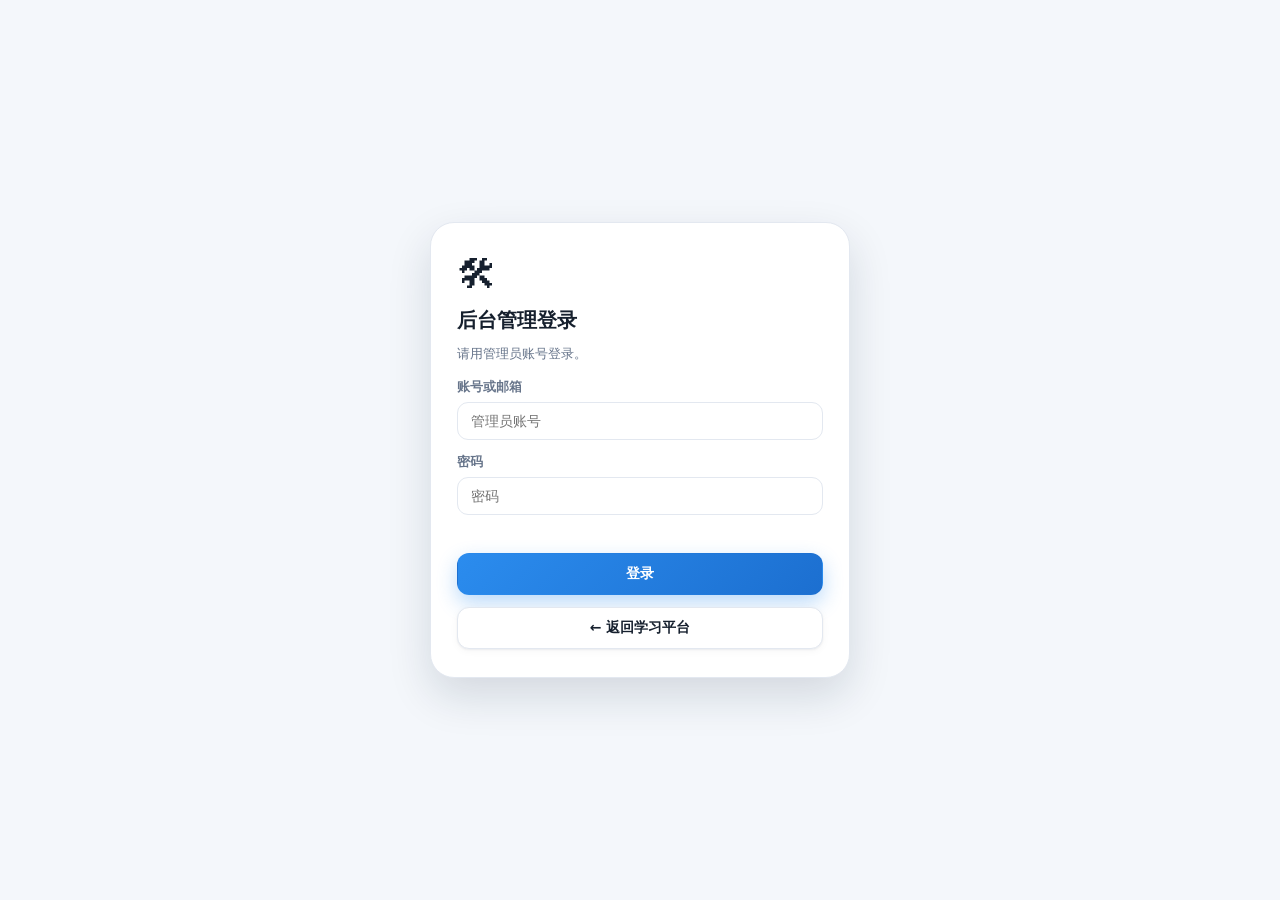
<file: admin.html>
<!DOCTYPE html>
<html lang="zh-CN">
<head>
  <meta charset="UTF-8">
  <meta name="viewport" content="width=device-width, initial-scale=1">
  <title>后台管理 · 汤姆猫跑酷学堂</title>
  <meta name="robots" content="noindex, nofollow">
  <link rel="icon" href="data:image/svg+xml,<svg xmlns='http://www.w3.org/2000/svg' viewBox='0 0 100 100'><text y='.9em' font-size='90'>🛠</text></svg>">
  <link rel="stylesheet" href="styles.css?v=10">
  <link rel="stylesheet" href="admin.css?v=10">
</head>
<body class="admin-body">
  <div id="adminRoot">
    <div class="admin-loading">
      <div class="spinner"></div>
      <p class="muted">正在检查登录状态…</p>
    </div>
  </div>

  <!-- 后端 SDK 与数据层（与主站共用） -->
  <script src="vendor/supabase.js?v=10"></script>
  <script src="config.js?v=10"></script>
  <script src="backend.js?v=10"></script>
  <script src="admin.js?v=10"></script>
</body>
</html>
</file>
<file: styles.css>
/* ============================================================
   汤姆猫跑酷学堂 · 精美版样式系统
   ============================================================ */

:root {
  --primary: #2b8cee;
  --primary-dark: #1c6fd0;
  --primary-soft: rgba(43, 140, 238, 0.12);
  --secondary: #f49d25;
  --secondary-soft: rgba(244, 157, 37, 0.14);
  --accent: #28bd66;
  --accent-soft: rgba(40, 189, 102, 0.14);
  --teacher: #713cdd;
  --teacher-soft: rgba(113, 60, 221, 0.12);
  --danger: #ef524d;
  --danger-soft: rgba(239, 82, 77, 0.12);
  --gold: #f5a524;

  --bg: #f4f7fb;
  --card: #ffffff;
  --fg: #16202e;
  --muted: #66748a;
  --line: #e3e8f0;
  --line-strong: #d3dae6;

  --shadow-sm: 0 1px 2px rgba(16, 32, 56, 0.06), 0 2px 8px rgba(16, 32, 56, 0.04);
  --shadow-md: 0 6px 20px rgba(16, 32, 56, 0.08), 0 1px 3px rgba(16, 32, 56, 0.05);
  --shadow-lg: 0 18px 44px rgba(16, 32, 56, 0.14);
  --radius-sm: 10px;
  --radius: 16px;
  --radius-lg: 24px;
  --radius-xl: 32px;

  --font: "PingFang SC", "Hiragino Sans GB", "Microsoft YaHei", -apple-system, BlinkMacSystemFont, "Segoe UI", system-ui, sans-serif;
  --mono: "SF Mono", "JetBrains Mono", ui-monospace, Menlo, monospace;
}

* { box-sizing: border-box; }

html, body {
  margin: 0;
  padding: 0;
  background: var(--bg);
  color: var(--fg);
  font-family: var(--font);
  -webkit-font-smoothing: antialiased;
  text-rendering: optimizeLegibility;
  overflow-x: hidden;          /* 防止窄屏被长内容顶出横向滚动 */
}

body { min-height: 100vh; min-height: 100dvh; }

img, canvas, svg { max-width: 100%; }
button, a, .opt, .pick-item { -webkit-tap-highlight-color: transparent; }

a { color: inherit; text-decoration: none; }
button { font-family: inherit; cursor: pointer; border: none; background: none; color: inherit; }
h1, h2, h3, h4, p { margin: 0; }

::selection { background: rgba(43, 140, 238, 0.22); }

/* 背景装饰 */
.aurora {
  position: fixed;
  inset: 0;
  overflow: hidden;
  pointer-events: none;
  z-index: 0;
}
.aurora span {
  position: absolute;
  border-radius: 50%;
  filter: blur(70px);
  opacity: 0.5;
  animation: drift 22s ease-in-out infinite;
}
.aurora span:nth-child(1) { width: 460px; height: 460px; background: #bcd8ff; top: -140px; left: -80px; }
.aurora span:nth-child(2) { width: 380px; height: 380px; background: #ffe0b8; top: 40%; right: -120px; animation-delay: -6s; }
.aurora span:nth-child(3) { width: 420px; height: 420px; background: #c9f5db; bottom: -160px; left: 30%; animation-delay: -12s; }

@keyframes drift {
  0%, 100% { transform: translate3d(0, 0, 0) scale(1); }
  33% { transform: translate3d(28px, -26px, 0) scale(1.06); }
  66% { transform: translate3d(-24px, 18px, 0) scale(0.96); }
}

/* ============================================================
   布局骨架
   ============================================================ */

.app { position: relative; z-index: 1; min-height: 100vh; display: flex; flex-direction: column; }

.topbar {
  position: sticky;
  top: 0;
  z-index: 40;
  backdrop-filter: saturate(180%) blur(14px);
  background: rgba(255, 255, 255, 0.82);
  border-bottom: 1px solid rgba(227, 232, 240, 0.9);
}
.topbar-inner {
  max-width: 1200px;
  margin: 0 auto;
  padding: 0 20px;
  height: 66px;
  display: flex;
  align-items: center;
  justify-content: space-between;
  gap: 16px;
}

.brand { display: flex; align-items: center; gap: 10px; font-weight: 800; font-size: 19px; letter-spacing: -0.01em; }
.brand-mark {
  width: 38px; height: 38px;
  border-radius: 12px;
  display: grid; place-items: center;
  font-size: 20px;
  background: linear-gradient(135deg, #2b8cee, #28bd66 60%, #f49d25);
  box-shadow: 0 6px 16px rgba(43, 140, 238, 0.32);
}
.brand-text {
  background: linear-gradient(92deg, #2b8cee, #713cdd);
  -webkit-background-clip: text; background-clip: text; color: transparent;
}
.brand-sub { font-size: 11px; font-weight: 600; color: var(--muted); letter-spacing: 0.06em; }

.nav { display: flex; align-items: center; gap: 4px; }
.nav a {
  padding: 8px 14px;
  border-radius: 10px;
  font-size: 14px;
  font-weight: 600;
  color: var(--muted);
  transition: all 0.18s ease;
}
.nav a:hover { background: rgba(43, 140, 238, 0.08); color: var(--primary); }
.nav a.active { background: var(--primary-soft); color: var(--primary); }
.nav a.teacher-link:hover, .nav a.teacher-link.active { background: var(--teacher-soft); color: var(--teacher); }

.topstats { display: flex; align-items: center; gap: 8px; }
.pill {
  display: inline-flex; align-items: center; gap: 6px;
  padding: 7px 12px; border-radius: 999px;
  font-size: 13px; font-weight: 700;
  background: #fff; border: 1px solid var(--line);
  box-shadow: var(--shadow-sm);
  white-space: nowrap;
}
.pill.gold { color: #a86500; background: linear-gradient(135deg, #fff8e8, #ffeec9); border-color: #ffdf9e; }
.pill.points { color: var(--primary); background: linear-gradient(135deg, #eef6ff, #e2efff); border-color: #c9e0ff; }

.avatar-chip {
  display: flex; align-items: center; gap: 8px;
  padding: 5px 12px 5px 5px; border-radius: 999px;
  background: #fff; border: 1px solid var(--line); box-shadow: var(--shadow-sm);
  font-size: 13px; font-weight: 700;
}
.avatar {
  width: 30px; height: 30px; border-radius: 50%;
  display: grid; place-items: center; font-size: 16px;
  background: linear-gradient(135deg, #dceeff, #eaf7ef);
}

.page { flex: 1; max-width: 1200px; width: 100%; margin: 0 auto; padding: 28px 20px 90px; }

.mobile-nav { display: none; }

/* ============================================================
   通用组件
   ============================================================ */

.card {
  background: var(--card);
  border: 1px solid var(--line);
  border-radius: var(--radius);
  box-shadow: var(--shadow-sm);
  padding: 20px;
}
.card.tight { padding: 16px; }
.card-title { display: flex; align-items: center; gap: 8px; font-size: 16px; font-weight: 800; margin-bottom: 14px; }
.card-title .emoji { font-size: 18px; }
.card-sub { font-size: 12.5px; color: var(--muted); font-weight: 500; }

.btn {
  display: inline-flex; align-items: center; justify-content: center; gap: 8px;
  padding: 11px 20px; border-radius: 12px;
  font-size: 14px; font-weight: 700;
  transition: transform 0.16s cubic-bezier(0.2, 0.8, 0.3, 1), box-shadow 0.16s ease, opacity 0.16s;
  border: 1px solid transparent;
}
.btn:active { transform: translateY(1px) scale(0.99); }
.btn-primary { background: linear-gradient(135deg, var(--primary), var(--primary-dark)); color: #fff; box-shadow: 0 8px 20px rgba(43, 140, 238, 0.32); }
.btn-primary:hover { box-shadow: 0 12px 26px rgba(43, 140, 238, 0.42); }
.btn-accent { background: linear-gradient(135deg, #34cf78, var(--accent)); color: #fff; box-shadow: 0 8px 20px rgba(40, 189, 102, 0.3); }
.btn-secondary { background: linear-gradient(135deg, #ffb547, var(--secondary)); color: #fff; box-shadow: 0 8px 20px rgba(244, 157, 37, 0.3); }
.btn-teacher { background: linear-gradient(135deg, #8a5ae8, var(--teacher)); color: #fff; box-shadow: 0 8px 20px rgba(113, 60, 221, 0.28); }
.btn-ghost { background: #fff; border-color: var(--line); color: var(--fg); box-shadow: var(--shadow-sm); }
.btn-ghost:hover { border-color: var(--primary); color: var(--primary); }
.btn-danger-ghost { background: #fff; border-color: #f6c9c7; color: var(--danger); }
.btn-sm { padding: 8px 14px; font-size: 13px; border-radius: 10px; }
.btn-lg { padding: 15px 28px; font-size: 16px; border-radius: 14px; }
.btn-block { width: 100%; }
.btn[disabled] { opacity: 0.5; cursor: not-allowed; box-shadow: none; }

.badge {
  display: inline-flex; align-items: center; gap: 5px;
  padding: 3px 9px; border-radius: 999px;
  font-size: 11.5px; font-weight: 700;
  background: #eef2f9; color: var(--muted);
}
.badge.basic { background: var(--accent-soft); color: #12833f; }
.badge.consolidated { background: var(--primary-soft); color: var(--primary-dark); }
.badge.final { background: var(--secondary-soft); color: #b26a00; }
.badge.teacher { background: var(--teacher-soft); color: var(--teacher); }
.badge.live { background: var(--danger-soft); color: #c62c27; }

.live-dot { position: relative; width: 8px; height: 8px; }
.live-dot::before {
  content: ""; position: absolute; inset: 0; border-radius: 50%;
  background: var(--danger); animation: ping 1.4s cubic-bezier(0, 0, 0.2, 1) infinite;
}
.live-dot::after { content: ""; position: absolute; inset: 0; border-radius: 50%; background: var(--danger); }
@keyframes ping { 0% { transform: scale(1); opacity: 0.9; } 75%, 100% { transform: scale(2.4); opacity: 0; } }

.grid { display: grid; gap: 16px; }
.grid-2 { grid-template-columns: repeat(2, minmax(0, 1fr)); }
.grid-3 { grid-template-columns: repeat(3, minmax(0, 1fr)); }
.grid-4 { grid-template-columns: repeat(4, minmax(0, 1fr)); }
.split { display: grid; grid-template-columns: minmax(0, 1.55fr) minmax(280px, 1fr); gap: 18px; align-items: start; }

.fade-in { animation: fadeUp 0.42s cubic-bezier(0.2, 0.8, 0.3, 1) both; }
@keyframes fadeUp { from { opacity: 0; transform: translateY(12px); } to { opacity: 1; transform: none; } }
.pop-in { animation: pop 0.36s cubic-bezier(0.2, 0.9, 0.3, 1.3) both; }
@keyframes pop { from { opacity: 0; transform: scale(0.92); } to { opacity: 1; transform: scale(1); } }

.muted { color: var(--muted); }
.center { text-align: center; }
.row { display: flex; align-items: center; gap: 10px; }
.row.between { justify-content: space-between; }
.wrap { flex-wrap: wrap; }
.grow { flex: 1; min-width: 0; }
.mono { font-family: var(--mono); }

/* ============================================================
   首页
   ============================================================ */

.hero {
  position: relative;
  border-radius: var(--radius-xl);
  padding: 52px 40px 46px;
  background:
    radial-gradient(900px 420px at 12% -10%, rgba(43, 140, 238, 0.22), transparent 62%),
    radial-gradient(700px 380px at 92% 8%, rgba(113, 60, 221, 0.2), transparent 60%),
    linear-gradient(160deg, #ffffff 0%, #f7fbff 55%, #f2f7ff 100%);
  border: 1px solid #e6edf8;
  box-shadow: var(--shadow-md);
  overflow: hidden;
}
.hero::after {
  content: "";
  position: absolute; right: -60px; bottom: -70px;
  width: 320px; height: 320px; border-radius: 50%;
  background: radial-gradient(circle at 30% 30%, rgba(40, 189, 102, 0.28), transparent 70%);
}
.hero-eyebrow {
  display: inline-flex; align-items: center; gap: 8px;
  padding: 7px 14px; border-radius: 999px;
  background: rgba(255, 255, 255, 0.85);
  border: 1px solid #dbe7f7;
  font-size: 13px; font-weight: 700; color: var(--primary-dark);
  box-shadow: var(--shadow-sm);
}
.hero h1 {
  margin: 18px 0 12px;
  font-size: clamp(30px, 4.4vw, 50px);
  line-height: 1.1;
  letter-spacing: -0.02em;
  font-weight: 900;
}
.hero h1 .grad {
  background: linear-gradient(96deg, #2b8cee, #28bd66 45%, #f49d25);
  -webkit-background-clip: text; background-clip: text; color: transparent;
}
.hero p.lead { font-size: 17px; color: var(--muted); max-width: 620px; line-height: 1.7; }
.hero-actions { display: flex; gap: 12px; flex-wrap: wrap; margin-top: 26px; }

.hero-stats { display: flex; gap: 26px; flex-wrap: wrap; margin-top: 30px; }
.hero-stat b { display: block; font-size: 24px; font-weight: 900; letter-spacing: -0.02em; }
.hero-stat span { font-size: 12.5px; color: var(--muted); }

.subject-marquee { display: grid; grid-template-columns: repeat(auto-fit, minmax(120px, 1fr)); gap: 12px; margin-top: 26px; }
.subject-tile {
  position: relative;
  border-radius: var(--radius);
  padding: 16px 14px;
  color: #fff;
  overflow: hidden;
  box-shadow: var(--shadow-sm);
  transition: transform 0.2s cubic-bezier(0.2, 0.8, 0.3, 1), box-shadow 0.2s;
  min-height: 104px;
  display: flex; flex-direction: column; justify-content: space-between;
}
.subject-tile:hover { transform: translateY(-4px); box-shadow: var(--shadow-md); }
.subject-tile .emoji { font-size: 22px; }
.subject-tile .name { font-weight: 800; font-size: 15px; }
.subject-tile .meta { font-size: 11.5px; opacity: 0.85; }
.subject-tile::after {
  content: ""; position: absolute; right: -24px; top: -24px;
  width: 96px; height: 96px; border-radius: 50%;
  background: rgba(255, 255, 255, 0.18);
}

.feature-card { display: flex; flex-direction: column; gap: 10px; }
.feature-icon {
  width: 44px; height: 44px; border-radius: 14px;
  display: grid; place-items: center; font-size: 21px;
  background: var(--primary-soft);
}
.feature-card h3 { font-size: 16px; font-weight: 800; }
.feature-card p { font-size: 13.5px; color: var(--muted); line-height: 1.65; }

/* ============================================================
   学生端
   ============================================================ */

.profile-card {
  position: relative;
  border-radius: var(--radius-lg);
  padding: 24px;
  color: #fff;
  background: linear-gradient(120deg, #2b8cee, #4aa3f0 42%, #28bd66 120%);
  box-shadow: 0 18px 40px rgba(43, 140, 238, 0.28);
  overflow: hidden;
}
.profile-card::after {
  content: ""; position: absolute; right: -40px; top: -60px;
  width: 220px; height: 220px; border-radius: 50%;
  background: rgba(255, 255, 255, 0.16);
}
.profile-avatar {
  width: 58px; height: 58px; border-radius: 20px;
  display: grid; place-items: center; font-size: 28px;
  background: rgba(255, 255, 255, 0.22);
  border: 1px solid rgba(255, 255, 255, 0.4);
  backdrop-filter: blur(6px);
}
.profile-stats { display: grid; grid-template-columns: repeat(4, minmax(0, 1fr)); gap: 10px; margin-top: 18px; }
.profile-stat {
  background: rgba(255, 255, 255, 0.16);
  border: 1px solid rgba(255, 255, 255, 0.22);
  border-radius: 14px; padding: 10px 12px;
  backdrop-filter: blur(8px);
}
.profile-stat b { display: block; font-size: 20px; font-weight: 900; }
.profile-stat span { font-size: 11.5px; opacity: 0.9; }

.subject-grid { display: grid; grid-template-columns: repeat(auto-fill, minmax(140px, 1fr)); gap: 12px; }
.student-top { display: grid; grid-template-columns: minmax(0, 1.6fr) minmax(260px, 1fr); gap: 18px; align-items: start; }
.subject-btn {
  text-align: left; border-radius: 14px; padding: 14px;
  border: 1.5px solid var(--line); background: #fff;
  transition: all 0.18s cubic-bezier(0.2, 0.8, 0.3, 1);
  display: flex; flex-direction: column; gap: 8px;
}
.subject-btn:hover { transform: translateY(-2px); border-color: #bcd9ff; box-shadow: var(--shadow-md); }
.subject-btn.active { border-color: var(--primary); background: linear-gradient(160deg, #f2f8ff, #e9f3ff); box-shadow: 0 8px 22px rgba(43, 140, 238, 0.2); }
.subject-btn .top { display: flex; align-items: center; justify-content: space-between; }
.subject-btn .em { font-size: 20px; }
.subject-btn .nm { font-weight: 800; font-size: 14px; }
.subject-btn .prog { height: 6px; border-radius: 999px; background: #edf1f7; overflow: hidden; }
.subject-btn .prog i { display: block; height: 100%; border-radius: 999px; background: linear-gradient(90deg, #57b3ff, #28bd66); }

.diff-row { display: flex; gap: 10px; flex-wrap: wrap; }
.diff-btn {
  flex: 1; min-width: 150px; text-align: left;
  border-radius: 14px; padding: 14px 16px;
  border: 1.5px solid var(--line); background: #fff;
  transition: all 0.18s ease;
}
.diff-btn:hover { border-color: #cfe0f5; }
.diff-btn.active { border-color: var(--primary); background: #f4f9ff; }
.diff-btn b { font-size: 14.5px; display: flex; align-items: center; gap: 6px; }
.diff-btn span { font-size: 12.5px; color: var(--muted); }

.quick-link {
  display: flex; align-items: center; gap: 12px;
  padding: 14px; border-radius: 14px; border: 1px solid var(--line); background: #fff;
  transition: all 0.18s ease;
}
.quick-link:hover { transform: translateY(-2px); box-shadow: var(--shadow-md); border-color: #cde0f8; }
.quick-icon { width: 40px; height: 40px; border-radius: 12px; display: grid; place-items: center; font-size: 19px; background: #f1f5fb; flex-shrink: 0; }
.quick-link b { font-size: 14px; }
.quick-link p { font-size: 12px; color: var(--muted); }

/* ============================================================
   排行榜
   ============================================================ */
.podium { display: grid; grid-template-columns: repeat(3, minmax(0, 1fr)); gap: 12px; align-items: end; margin-bottom: 20px; }
.podium-item {
  border-radius: var(--radius);
  padding: 16px 12px 14px;
  text-align: center;
  background: #fff;
  border: 1px solid var(--line);
  box-shadow: var(--shadow-sm);
  position: relative;
  transition: transform 0.25s cubic-bezier(0.2, 0.8, 0.3, 1);
}
.podium-item:hover { transform: translateY(-3px); }
.podium-item.first {
  border-color: #ffdb8f;
  background: linear-gradient(175deg, #fffdf5, #fff6e2);
  padding-top: 22px; padding-bottom: 20px;
  box-shadow: 0 14px 34px rgba(244, 157, 37, 0.24);
}
.podium-item.second { background: linear-gradient(175deg, #ffffff, #f6f8fc); border-color: #dfe7f1; }
.podium-item.third { background: linear-gradient(175deg, #ffffff, #fdf5ef); border-color: #f2e0d2; }
.podium-crown { font-size: 24px; }
.podium-avatar {
  width: 54px; height: 54px; border-radius: 50%; margin: 6px auto 8px;
  display: grid; place-items: center; font-size: 26px;
  background: #f0f4fa; border: 2px solid #fff;
  box-shadow: var(--shadow-sm);
}
.podium-item.first .podium-avatar { width: 64px; height: 64px; font-size: 30px; background: linear-gradient(135deg, #fff2cf, #ffe0a3); }
.podium-name { font-weight: 800; font-size: 14px; display: block; }
.podium-score { font-weight: 900; color: var(--secondary); font-size: 17px; margin-top: 2px; }
.rank-medal { font-size: 20px; }

.lb-row {
  display: grid;
  grid-template-columns: 46px 1fr auto;
  align-items: center; gap: 12px;
  padding: 12px 14px; border-radius: 14px;
  border: 1px solid transparent;
  transition: background 0.2s ease, transform 0.25s cubic-bezier(0.2, 0.8, 0.3, 1);
}
.lb-row + .lb-row { margin-top: 4px; }
.lb-row:hover { background: #f7faff; }
.lb-row.me {
  background: linear-gradient(100deg, #eef6ff, #f2fbff);
  border-color: #c9e2ff;
  box-shadow: 0 4px 14px rgba(43, 140, 238, 0.12);
}
.lb-rank { font-weight: 900; font-size: 15px; color: var(--muted); text-align: center; }
.lb-rank.top1 { color: #d99400; }
.lb-rank.top2 { color: #7c8da3; }
.lb-rank.top3 { color: #c0763a; }
.lb-person { display: flex; align-items: center; gap: 10px; min-width: 0; }
.lb-avatar { width: 34px; height: 34px; border-radius: 50%; display: grid; place-items: center; font-size: 17px; background: #f1f5fb; flex-shrink: 0; }
.lb-name { font-weight: 700; font-size: 14px; display: flex; align-items: center; gap: 6px; }
.lb-sub { font-size: 11.5px; color: var(--muted); }
.lb-score { text-align: right; font-weight: 900; font-size: 15px; }
.lb-gain { font-size: 11.5px; color: var(--accent); font-weight: 700; }

.delta { font-size: 11px; font-weight: 800; padding: 1px 6px; border-radius: 999px; }
.delta.up { color: #12833f; background: var(--accent-soft); }
.delta.down { color: #c62c27; background: var(--danger-soft); }
.delta.same { color: var(--muted); background: #eef2f9; }

.rank-flash { animation: rankFlash 0.9s ease; }
@keyframes rankFlash {
  0% { background: rgba(40, 189, 102, 0.22); }
  100% { background: transparent; }
}

.feed { display: flex; flex-direction: column; gap: 8px; max-height: 340px; overflow-y: auto; padding-right: 4px; }
.feed-item {
  display: flex; align-items: center; gap: 10px;
  padding: 9px 11px; border-radius: 12px; background: #f8fafd;
  font-size: 12.5px;
  animation: feedIn 0.4s cubic-bezier(0.2, 0.8, 0.3, 1) both;
}
.feed-item.me { background: linear-gradient(100deg, #eef6ff, #f3fbff); }
.feed-emoji { font-size: 16px; }
.feed-gain { margin-left: auto; font-weight: 900; color: var(--accent); white-space: nowrap; }
@keyframes feedIn { from { opacity: 0; transform: translateX(10px); } to { opacity: 1; transform: none; } }

.filter-tabs { display: inline-flex; padding: 4px; border-radius: 12px; background: #eef2f8; gap: 2px; }
.filter-tabs button {
  padding: 7px 14px; border-radius: 9px; font-size: 13px; font-weight: 700; color: var(--muted);
  transition: all 0.18s ease;
}
.filter-tabs button.active { background: #fff; color: var(--primary); box-shadow: var(--shadow-sm); }

.my-rank-bar {
  position: sticky; bottom: 14px; z-index: 20;
  margin-top: 16px;
  border-radius: 16px;
  padding: 13px 16px;
  background: linear-gradient(100deg, #16283f, #1f4b7a);
  color: #fff;
  display: flex; align-items: center; gap: 12px;
  box-shadow: 0 14px 30px rgba(16, 40, 63, 0.28);
}

/* ============================================================
   游戏页
   ============================================================ */
.game-shell { position: relative; border-radius: var(--radius-lg); overflow: hidden; box-shadow: var(--shadow-lg); background: #0b1220; }
.game-canvas { display: block; width: 100%; height: auto; touch-action: none; }
.game-hud {
  position: absolute; inset: 0;
  padding: 14px 16px;
  display: flex; flex-direction: column; justify-content: space-between;
  pointer-events: none;
  color: #fff;
}
.hud-row { display: flex; align-items: flex-start; justify-content: space-between; gap: 10px; }
.hud-chip {
  background: rgba(9, 16, 30, 0.5);
  backdrop-filter: blur(8px);
  border: 1px solid rgba(255, 255, 255, 0.16);
  border-radius: 999px;
  padding: 7px 13px;
  font-size: 13px; font-weight: 800;
  display: inline-flex; align-items: center; gap: 6px;
}
.hearts { display: flex; gap: 4px; font-size: 16px; }
.combo-badge {
  position: absolute; left: 50%; top: 42%;
  transform: translateX(-50%);
  font-size: 34px; font-weight: 900;
  color: #ffd75e;
  text-shadow: 0 4px 18px rgba(255, 179, 0, 0.6);
  pointer-events: none;
}
.combo-badge.show { animation: comboPop 0.7s cubic-bezier(0.2, 0.9, 0.3, 1.4) both; }
@keyframes comboPop {
  0% { opacity: 0; transform: translateX(-50%) scale(0.5); }
  40% { opacity: 1; transform: translateX(-50%) scale(1.16); }
  100% { opacity: 0; transform: translateX(-50%) scale(1) translateY(-26px); }
}

.overlay {
  position: absolute; inset: 0; z-index: 30;
  background: rgba(7, 13, 24, 0.62);
  backdrop-filter: blur(6px);
  display: grid; place-items: center;
  padding: 20px;
}
.overlay-card {
  background: #fff; border-radius: var(--radius-lg);
  padding: 24px; width: min(560px, 100%);
  max-height: 92%; overflow-y: auto;
  box-shadow: var(--shadow-lg);
  animation: pop 0.34s cubic-bezier(0.2, 0.9, 0.3, 1.25) both;
}
.q-type-chip { display: inline-flex; align-items: center; gap: 6px; padding: 4px 10px; border-radius: 999px; font-size: 12px; font-weight: 800; background: var(--primary-soft); color: var(--primary-dark); }
.q-content { font-size: 19px; font-weight: 700; line-height: 1.6; margin: 14px 0 18px; }
.opt {
  display: flex; align-items: center; gap: 12px;
  width: 100%; text-align: left;
  padding: 13px 15px; border-radius: 14px;
  border: 1.8px solid var(--line); background: #fff;
  font-size: 15px; font-weight: 600;
  transition: all 0.16s ease; margin-bottom: 9px;
}
.opt:hover { border-color: #bcd9ff; background: #f7fbff; }
.opt .key {
  width: 28px; height: 28px; border-radius: 50%;
  display: grid; place-items: center; flex-shrink: 0;
  border: 1.8px solid var(--line-strong); font-size: 13px; font-weight: 800; color: var(--muted);
}
.opt.selected { border-color: var(--primary); background: #f3f9ff; }
.opt.selected .key { background: var(--primary); border-color: var(--primary); color: #fff; }
.opt.correct { border-color: var(--accent); background: #f1fbf5; }
.opt.correct .key { background: var(--accent); border-color: var(--accent); color: #fff; }
.opt.wrong { border-color: var(--danger); background: #fef4f3; }
.opt.wrong .key { background: var(--danger); border-color: var(--danger); color: #fff; }
.opt[disabled] { cursor: default; }

.fill-input {
  width: 100%; padding: 15px 16px; border-radius: 14px;
  border: 1.8px solid var(--line); font-size: 16px; font-weight: 600;
  font-family: inherit; outline: none; transition: border-color 0.16s ease, box-shadow 0.16s ease;
}
.fill-input:focus { border-color: var(--primary); box-shadow: 0 0 0 4px rgba(43, 140, 238, 0.13); }

.verdict { display: flex; align-items: center; gap: 8px; font-weight: 800; font-size: 15px; }
.verdict.ok { color: #12833f; }
.verdict.no { color: #c62c27; }
.analysis {
  margin-top: 12px; padding: 13px 15px; border-radius: 14px;
  background: #fffaeb; border: 1px solid #ffe6ad;
  font-size: 13.5px; line-height: 1.7; color: #6a4b00;
}

.result-card { text-align: center; }
.result-title { font-size: 26px; font-weight: 900; letter-spacing: -0.02em; }
.result-grid { display: grid; grid-template-columns: repeat(3, 1fr); gap: 10px; margin: 18px 0; }
.result-cell { background: #f6f9fd; border-radius: 14px; padding: 12px; }
.result-cell b { display: block; font-size: 21px; font-weight: 900; }
.result-cell span { font-size: 11.5px; color: var(--muted); }

/* ============================================================
   数据中心 / 图表
   ============================================================ */
.ring { display: grid; place-items: center; position: relative; }
.ring svg { transform: rotate(-90deg); }
.ring-label { position: absolute; text-align: center; }
.ring-label b { font-size: 26px; font-weight: 900; display: block; line-height: 1; }
.ring-label span { font-size: 11.5px; color: var(--muted); }

.bar-track { height: 10px; border-radius: 999px; background: #eef2f8; overflow: hidden; }
.bar-fill { height: 100%; border-radius: 999px; background: linear-gradient(90deg, #57b3ff, #28bd66); transition: width 0.7s cubic-bezier(0.2, 0.8, 0.3, 1); }

.list-row {
  display: flex; align-items: center; gap: 12px;
  padding: 12px 0; border-bottom: 1px dashed var(--line);
  font-size: 13.5px;
}
.list-row:last-child { border-bottom: none; }

/* ============================================================
   教师端
   ============================================================ */
.teacher-hero {
  border-radius: var(--radius-lg);
  padding: 26px 28px;
  color: #fff;
  background: linear-gradient(120deg, #5b2bc0, #713cdd 45%, #9a6bf0 120%);
  box-shadow: 0 18px 40px rgba(113, 60, 221, 0.26);
}

.table { width: 100%; border-collapse: collapse; font-size: 13.5px; }
.table th {
  text-align: left; font-size: 12px; color: var(--muted); font-weight: 700;
  padding: 10px 12px; border-bottom: 1px solid var(--line); white-space: nowrap;
}
.table td { padding: 12px; border-bottom: 1px solid #f1f4f9; vertical-align: middle; }
.table tr:hover td { background: #fafcff; }
.table .ok { color: #12833f; font-weight: 800; }
.table .bad { color: #c62c27; font-weight: 800; }

.form-field { display: flex; flex-direction: column; gap: 6px; margin-bottom: 14px; }
.form-field label { font-size: 12.5px; font-weight: 700; color: var(--muted); }
.input, .select, .textarea {
  width: 100%; padding: 10px 13px; border-radius: 11px;
  border: 1.5px solid var(--line); background: #fff; font-size: 13.5px; font-family: inherit;
  outline: none; transition: border-color 0.16s ease, box-shadow 0.16s ease;
}
.input:focus, .select:focus, .textarea:focus { border-color: var(--primary); box-shadow: 0 0 0 4px rgba(43, 140, 238, 0.12); }
.textarea { min-height: 78px; resize: vertical; }

.test-banner {
  border-radius: var(--radius);
  padding: 16px 18px;
  border: 1px solid #cdeedd;
  background: linear-gradient(120deg, #f2fdf7, #eefaf3);
  display: flex; align-items: center; gap: 14px;
}
.test-banner .big { font-size: 26px; font-weight: 900; color: #12833f; letter-spacing: -0.02em; }

.race-row {
  display: grid; grid-template-columns: 40px 1fr 90px;
  align-items: center; gap: 12px; padding: 10px 12px; border-radius: 12px;
  transition: background 0.25s ease;
}
.race-row.moving { background: rgba(40, 189, 102, 0.1); }
.race-progress { height: 8px; border-radius: 999px; background: #eef2f8; overflow: hidden; }
.race-progress i { display: block; height: 100%; background: linear-gradient(90deg, #ffb547, #28bd66); transition: width 0.4s ease; }

/* 商城 */
.shop-item {
  border: 1px solid var(--line); border-radius: var(--radius); padding: 16px; background: #fff;
  display: flex; flex-direction: column; gap: 10px; text-align: center;
  transition: all 0.2s cubic-bezier(0.2, 0.8, 0.3, 1);
}
.shop-item:hover { transform: translateY(-3px); box-shadow: var(--shadow-md); }
.shop-art { font-size: 40px; }
.rarity { font-size: 11px; font-weight: 800; padding: 2px 9px; border-radius: 999px; display: inline-block; }
.rarity.common { background: #eef2f9; color: var(--muted); }
.rarity.rare { background: var(--primary-soft); color: var(--primary-dark); }
.rarity.epic { background: var(--teacher-soft); color: var(--teacher); }
.rarity.legend { background: linear-gradient(135deg, #fff1cd, #ffe0a0); color: #a86500; }
.shop-item.owned { border-color: #cdeedd; background: #fbfefc; }

/* Toast */
.toasts { position: fixed; top: 18px; left: 50%; transform: translateX(-50%); z-index: 90; display: flex; flex-direction: column; gap: 8px; align-items: center; }
.toast {
  padding: 11px 18px; border-radius: 999px;
  background: rgba(19, 28, 44, 0.94); color: #fff;
  font-size: 13.5px; font-weight: 700;
  box-shadow: var(--shadow-lg);
  animation: toastIn 0.3s cubic-bezier(0.2, 0.9, 0.3, 1.3) both;
}
.toast.ok { background: linear-gradient(100deg, #1f9d59, #28bd66); }
.toast.bad { background: linear-gradient(100deg, #d6403b, #ef524d); }
@keyframes toastIn { from { opacity: 0; transform: translateY(-14px) scale(0.94); } to { opacity: 1; transform: none; } }

.confetti { position: fixed; inset: 0; pointer-events: none; z-index: 80; overflow: hidden; }
.confetti i { position: absolute; width: 9px; height: 14px; border-radius: 2px; animation: fall linear forwards; }
@keyframes fall {
  0% { transform: translateY(-20px) rotate(0deg); opacity: 1; }
  100% { transform: translateY(105vh) rotate(540deg); opacity: 0; }
}

.empty {
  border: 1.5px dashed var(--line-strong); border-radius: var(--radius);
  padding: 34px 20px; text-align: center; color: var(--muted);
}
.empty .em { font-size: 34px; display: block; margin-bottom: 8px; }

.skeleton { background: linear-gradient(90deg, #eef2f8 25%, #f7fafd 37%, #eef2f8 63%); background-size: 400% 100%; animation: shimmer 1.3s ease infinite; border-radius: 10px; }
@keyframes shimmer { 0% { background-position: 100% 50%; } 100% { background-position: 0 50%; } }

.footer { border-top: 1px solid var(--line); padding: 22px 0 30px; color: var(--muted); font-size: 12.5px; text-align: center; }

/* ============================================================
   响应式
   ============================================================ */
@media (max-width: 900px) {
  .split { grid-template-columns: minmax(0, 1fr); }
  .student-top { grid-template-columns: minmax(0, 1fr); }
  .grid-4 { grid-template-columns: repeat(2, minmax(0, 1fr)); }
  .grid-3 { grid-template-columns: repeat(2, minmax(0, 1fr)); }
}

@media (max-width: 720px) {
  .nav { display: none; }
  .page { padding: 18px 14px 96px; }
  .hero { padding: 34px 22px 30px; border-radius: var(--radius-lg); }
  .profile-stats { grid-template-columns: repeat(2, minmax(0, 1fr)); }
  .grid-2, .grid-3, .grid-4 { grid-template-columns: minmax(0, 1fr); }
  .subject-grid { grid-template-columns: repeat(auto-fill, minmax(120px, 1fr)); }
  .result-grid { grid-template-columns: repeat(3, 1fr); }
  .topstats .pill.points { display: none; }
  .mobile-nav {
    display: flex; position: fixed; left: 0; right: 0; bottom: 0; z-index: 50;
    background: rgba(255, 255, 255, 0.94); backdrop-filter: blur(14px);
    border-top: 1px solid var(--line);
    padding: 6px 8px calc(6px + env(safe-area-inset-bottom));
    justify-content: space-around;
  }
  .mobile-nav a {
    flex: 1; text-align: center; padding: 7px 2px; border-radius: 12px;
    font-size: 11px; font-weight: 700; color: var(--muted);
    display: flex; flex-direction: column; align-items: center; gap: 3px;
  }
  .mobile-nav a .em { font-size: 17px; }
  .mobile-nav a.active { color: var(--primary); background: var(--primary-soft); }
  .my-rank-bar { bottom: 78px; }
}

/* ============================================================
   身份切换 / 使用解说 / 班级码 / 作业（新增）
   ============================================================ */
.pill.role-pill, .pill.guide-pill { cursor: pointer; font: inherit; border: 1px solid var(--line); transition: all 0.16s ease; }
.pill.role-pill:hover, .pill.guide-pill:hover { border-color: #c9e0ff; background: linear-gradient(135deg, #eef6ff, #e2efff); }
.pill.role-pill.teacher { color: #6d28d9; background: linear-gradient(135deg, #f4efff, #eae0ff); border-color: #d8c8ff; }
.pill.role-pill.teacher:hover { border-color: #c3a8ff; }

/* 全屏模态：与游戏内的 .overlay 区分开 */
.overlay.modal { position: fixed; z-index: 120; }
.overlay.modal .overlay-card { width: 100%; }

.modal-title { font-size: 19px; font-weight: 900; }
.modal-sub { font-size: 12.5px; line-height: 1.7; margin: 8px 0 14px; }

.code-box { text-align: center; padding: 20px; border-radius: var(--radius-lg); background: linear-gradient(140deg, #eef6ff, #f5f0ff); border: 1px dashed #c9b8ff; }
.code-label { font-size: 12px; font-weight: 800; color: var(--muted); letter-spacing: 0.18em; }
.code-value { font-size: 46px; font-weight: 900; letter-spacing: 0.26em; color: var(--teacher); margin-top: 6px; font-family: var(--mono); }
.code-input { text-align: center; font-size: 26px; letter-spacing: 0.5em; font-family: var(--mono); font-weight: 900; }
.invite-preview { margin-top: 10px; font-size: 12px; color: var(--muted); background: #f6f9fd; border-radius: 10px; padding: 10px 12px; word-break: break-all; }

.hw-list { display: flex; flex-direction: column; gap: 10px; }
.hw-item { display: flex; align-items: center; gap: 12px; padding: 13px 15px; border-radius: 14px; border: 1.6px solid var(--line); background: #fff; }
.hw-item.done { background: #f6fbf8; border-color: #cfeeda; }
.hw-emoji { font-size: 22px; }
.hw-item .grow { min-width: 0; }
.hw-item b { font-size: 14.5px; }

.picker-bar { display: flex; align-items: center; gap: 8px; flex-wrap: wrap; margin: 4px 0 10px; }
.picker-list { max-height: 300px; overflow-y: auto; border: 1.6px solid var(--line); border-radius: 14px; padding: 8px; display: flex; flex-direction: column; gap: 6px; background: #fbfdff; }
.pick-item { display: flex; align-items: flex-start; gap: 10px; padding: 10px 12px; border-radius: 12px; border: 1.6px solid transparent; cursor: pointer; }
.pick-item:hover { background: #f2f8ff; }
.pick-item.on { background: #f3f9ff; border-color: #c9e0ff; }
.pick-item input { margin-top: 3px; width: 17px; height: 17px; accent-color: var(--primary); flex-shrink: 0; }
.pick-item b { font-size: 13.5px; line-height: 1.5; display: block; }

.guide-grid { display: grid; grid-template-columns: repeat(2, minmax(0, 1fr)); gap: 12px; }
.guide-step { display: flex; align-items: flex-start; gap: 10px; padding: 14px; border-radius: 16px; background: #f7fafd; border: 1px solid var(--line); position: relative; }
.guide-step b { font-size: 14px; }
.guide-num { position: absolute; top: -8px; right: 12px; width: 22px; height: 22px; border-radius: 50%; background: var(--primary); color: #fff; font-size: 11px; font-weight: 900; display: grid; place-items: center; box-shadow: 0 4px 10px rgba(43, 140, 238, 0.35); }
.guide-emoji { font-size: 22px; }

/* ============================================================
   跑酷游戏：更精致的 HUD / 倒计时 / 触控（新增）
   ============================================================ */
.game-shell { border: 1px solid rgba(255, 255, 255, 0.08); }
.hud-chip {
  background: linear-gradient(135deg, rgba(12, 22, 40, 0.66), rgba(12, 22, 40, 0.42));
  border: 1px solid rgba(255, 255, 255, 0.2);
  box-shadow: 0 6px 18px rgba(0, 0, 0, 0.28), inset 0 1px 0 rgba(255, 255, 255, 0.12);
}
.game-topbar { position: absolute; top: 12px; right: 14px; z-index: 20; display: flex; gap: 8px; pointer-events: auto; }
.game-topbar button {
  width: 40px; height: 40px; border-radius: 12px; border: 1px solid rgba(255, 255, 255, 0.2);
  background: linear-gradient(135deg, rgba(12, 22, 40, 0.66), rgba(12, 22, 40, 0.42));
  color: #fff; font-size: 17px; cursor: pointer; display: grid; place-items: center;
  box-shadow: 0 6px 18px rgba(0, 0, 0, 0.28);
}
.game-topbar button:hover { background: rgba(43, 140, 238, 0.5); }
.game-countdown {
  position: absolute; inset: 0; z-index: 25; display: grid; place-items: center;
  pointer-events: none; color: #fff; font-size: 96px; font-weight: 900;
  text-shadow: 0 12px 40px rgba(0, 0, 0, 0.6);
}
.game-countdown span { animation: countPop 0.9s ease both; display: block; }
@keyframes countPop { 0% { transform: scale(0.4); opacity: 0; } 30% { transform: scale(1.15); opacity: 1; } 100% { transform: scale(1); opacity: 0.9; } }
.game-resume-tip { position: absolute; inset: 0; z-index: 26; display: grid; place-items: center; background: rgba(7, 13, 24, 0.62); backdrop-filter: blur(6px); color: #fff; }
.game-resume-tip .box { text-align: center; }
.game-resume-tip h3 { font-size: 26px; font-weight: 900; margin-bottom: 10px; }

@media (max-width: 720px) {
  .guide-grid { grid-template-columns: minmax(0, 1fr); }
  .code-value { font-size: 36px; }
  .game-hud { padding: 10px; }
  .hud-chip { font-size: 11.5px; padding: 5px 9px; }
}

/* 让顶栏 HUD 不被右上角的暂停 / 全屏按钮遮挡 */
.game-hud .hud-row:first-child { padding-right: 94px; }
.hide-sm { display: inline; }
@media (max-width: 720px) {
  .game-hud .hud-row:first-child { padding-right: 88px; }
  .hide-sm { display: none; }
}

/* ============================================================
   登录页 / 简洁的角色切换（新增）
   ============================================================ */
/* 未登录时不显示导航与数据统计，只留品牌和登录卡片 */
body:not(.auth) .nav,
body:not(.auth) .topstats,
body:not(.auth) .mobile-nav { display: none !important; }
body:not(.auth) .page { padding-top: 30px; }

.role-seg { display: inline-flex; padding: 3px; border-radius: 999px; background: #eef2f8; border: 1px solid var(--line); }
.role-seg button {
  border: 0; background: transparent; cursor: pointer; font: inherit;
  font-size: 12px; font-weight: 800; color: var(--muted);
  padding: 5px 12px; border-radius: 999px; transition: all 0.16s ease;
}
.role-seg button.on { background: #fff; color: var(--primary); box-shadow: var(--shadow-sm); }
.role-seg button[data-role="teacher"].on { color: var(--teacher); }

.login-wrap { display: grid; grid-template-columns: minmax(0, 430px) minmax(0, 1fr); gap: 24px; align-items: start; max-width: 1000px; margin: 4px auto 0; }
.login-card { background: #fff; border-radius: 24px; padding: 26px; box-shadow: var(--shadow-lg); border: 1px solid var(--line); }
.login-brand { display: flex; align-items: center; gap: 12px; margin-bottom: 18px; }
.login-logo { width: 54px; height: 54px; border-radius: 16px; display: grid; place-items: center; font-size: 30px; background: linear-gradient(135deg, #e8f2ff, #f3ebff); }
.login-title { font-size: 20px; font-weight: 900; letter-spacing: -0.01em; }
.login-sub { font-size: 12.5px; color: var(--muted); margin-top: 3px; }

.role-switch { display: grid; grid-template-columns: 1fr 1fr; gap: 6px; padding: 5px; border-radius: 16px; background: #eef2f8; margin-bottom: 18px; }
.role-switch button {
  border: 0; background: transparent; cursor: pointer; font: inherit;
  font-size: 14px; font-weight: 800; color: var(--muted);
  padding: 11px 8px; border-radius: 12px; transition: all 0.16s ease;
}
.role-switch button.on { background: #fff; color: var(--primary); box-shadow: var(--shadow-sm); }
.role-switch button[data-role="teacher"].on { color: var(--teacher); }

.login-form { display: flex; flex-direction: column; }
.login-msg { min-height: 18px; font-size: 12.5px; color: var(--muted); }
.login-msg .bad { color: #c62c27; font-weight: 700; }
.login-tip { font-size: 12px; color: var(--muted); line-height: 1.7; margin-top: 10px; text-align: center; }
.opt-tag { font-size: 10.5px; font-weight: 800; color: var(--muted); background: #eef2f8; border-radius: 999px; padding: 2px 7px; margin-left: 4px; }
.login-card .btn-block { width: 100%; }
.login-card .btn-block + .btn-block { margin-top: 9px; }

.login-side { padding: 6px 2px; }
.login-side-title { font-size: 17px; font-weight: 900; margin-bottom: 14px; }
.login-steps { display: grid; grid-template-columns: repeat(2, minmax(0, 1fr)); gap: 12px; }
.login-step { position: relative; background: #fff; border: 1px solid var(--line); border-radius: 18px; padding: 16px 15px; display: flex; gap: 10px; align-items: flex-start; box-shadow: var(--shadow-sm); }
.login-step b { font-size: 13.5px; }
.login-step p { font-size: 12px; color: var(--muted); line-height: 1.65; margin-top: 4px; }
.login-step-emoji { font-size: 20px; }
.login-step-num { position: absolute; top: -8px; right: 12px; width: 22px; height: 22px; border-radius: 50%; background: var(--primary); color: #fff; font-size: 11px; font-weight: 900; display: grid; place-items: center; box-shadow: 0 4px 10px rgba(43, 140, 238, 0.35); }

@media (max-width: 900px) {
  .login-wrap { grid-template-columns: minmax(0, 1fr); }
}

/* ============================================================
   伙伴成长 / 家园布置
   ============================================================ */
.home-room {
  position: relative; border-radius: 20px; overflow: hidden; padding: 18px;
  background: linear-gradient(180deg, #1b2440 0%, #2b3a5e 54%, #3b2f24 55%, #574433 100%);
  border: 1px solid var(--line);
}
.home-wall { position: absolute; inset: 0; pointer-events: none; background: radial-gradient(circle at 20% 22%, rgba(255,255,255,.14), transparent 42%), radial-gradient(circle at 78% 18%, rgba(255,255,255,.09), transparent 46%); }
.home-slots { position: relative; display: grid; grid-template-columns: repeat(4, minmax(0, 1fr)); gap: 10px; }
.home-slot { position: relative; aspect-ratio: 1 / 0.78; border-radius: 14px; border: 1.6px dashed rgba(255,255,255,.25); background: rgba(255,255,255,.05); display: grid; place-items: center; }
.home-slot.filled { border-style: solid; border-color: rgba(255,255,255,.34); background: rgba(255,255,255,.13); }
.home-slot-hint { font-size: 11px; color: rgba(255,255,255,.45); }
.home-deco { font-size: 30px; }
.home-slot-x { position: absolute; top: 4px; right: 6px; width: 20px; height: 20px; border-radius: 50%; border: 0; background: rgba(0,0,0,.45); color: #fff; cursor: pointer; line-height: 1; }
.home-partner { position: relative; margin-top: 16px; display: flex; flex-direction: column; align-items: center; gap: 7px; }
.home-partner-art { font-size: 64px; filter: drop-shadow(0 8px 16px rgba(0,0,0,.37)); }
.home-partner-plate { color: #fff; font-size: 13.5px; background: rgba(9,16,30,.5); border: 1px solid rgba(255,255,255,.16); border-radius: 999px; padding: 6px 14px; }
.home-partner-say { color: #ffe9a8; font-size: 12.5px; }

.partner-grid { display: grid; grid-template-columns: repeat(auto-fill, minmax(228px, 1fr)); gap: 12px; }
.partner-card { border: 1.6px solid var(--line); border-radius: 18px; padding: 14px; background: #fff; }
.partner-card.on { border-color: #c9e0ff; background: #f7fbff; }
.partner-art { height: 76px; border-radius: 16px; display: grid; place-items: center; font-size: 42px; border: 1px solid var(--line); }

/* ============================================================
   伙伴聊天
   ============================================================ */
.chat-page { max-width: 880px; margin: 0 auto; }
.chat-avatar { width: 52px; height: 52px; border-radius: 16px; display: grid; place-items: center; font-size: 28px; background: linear-gradient(140deg, #fff, #eef4ff); border: 1px solid var(--line); }
.chat-box { background: #fff; border: 1px solid var(--line); border-radius: 20px; box-shadow: var(--shadow-sm); overflow: hidden; }
.chat-list { height: 46vh; min-height: 280px; overflow-y: auto; padding: 16px; display: flex; flex-direction: column; gap: 12px; background: linear-gradient(180deg, #fbfdff, #f5f9fd); }
.chat-empty { margin: auto; text-align: center; color: var(--muted); font-size: 13px; display: grid; gap: 8px; }
.chat-empty > :first-child { font-size: 40px; }
.chat-msg { display: flex; gap: 8px; align-items: flex-end; }
.chat-msg.me { justify-content: flex-end; }
.chat-bubble { max-width: 76%; padding: 11px 14px; border-radius: 16px; font-size: 14px; line-height: 1.7; word-break: break-word; }
.chat-msg.ai .chat-bubble { background: #fff; border: 1px solid var(--line); border-bottom-left-radius: 6px; }
.chat-msg.me .chat-bubble { background: linear-gradient(135deg, #57b3ff, #2b8cee); color: #fff; border-bottom-right-radius: 6px; }
.chat-mini-avatar { width: 30px; height: 30px; border-radius: 10px; display: grid; place-items: center; font-size: 17px; background: #eef4ff; border: 1px solid var(--line); flex-shrink: 0; }
.chat-chips { display: flex; gap: 8px; flex-wrap: wrap; padding: 10px 14px 0; }
.chat-chip { border: 1px solid #c9e0ff; background: #f3f9ff; color: var(--primary); font: inherit; font-size: 12.5px; font-weight: 700; padding: 6px 12px; border-radius: 999px; cursor: pointer; }
.chat-chip:hover { background: #e6f2ff; }
.chat-input-row { display: flex; gap: 10px; padding: 12px 14px 14px; }
.chat-tip { font-size: 12px; margin-top: 10px; line-height: 1.75; }

/* ============================================================
   题目 / 作业附件（图片 · 链接）
   ============================================================ */
.q-image { display: block; max-width: 100%; max-height: 220px; border-radius: 12px; margin: 10px 0; border: 1px solid var(--line); }
.hw-image { max-height: 140px; }
.q-link { display: inline-block; margin-top: 6px; font-size: 13px; color: var(--primary); text-decoration: none; background: #f3f9ff; border: 1px solid #c9e0ff; border-radius: 999px; padding: 5px 12px; }
.attach-preview { position: relative; margin-top: 8px; }
.attach-preview img { display: block; max-width: 100%; max-height: 150px; border-radius: 10px; border: 1px solid var(--line); }
.attach-x { position: absolute; top: 6px; left: 6px; width: 22px; height: 22px; border-radius: 50%; border: 0; background: rgba(0,0,0,.55); color: #fff; cursor: pointer; }
.ready-partner { display: inline-block; margin-top: 8px; font-size: 12.5px; font-weight: 800; color: #6d28d9; background: #f4efff; border: 1px solid #d8c8ff; border-radius: 999px; padding: 5px 12px; }
.ready-gear { display: inline-block; margin-top: 6px; font-size: 12px; font-weight: 800; color: #0f766e; background: #ecfdf5; border: 1px solid #a7f3d0; border-radius: 999px; padding: 4px 11px; }

/* 背包 / 展示架 / 装备 */
.bag-grid { display: grid; grid-template-columns: repeat(auto-fill, minmax(240px, 1fr)); gap: 10px; }
.bag-item { display: flex; align-items: center; gap: 10px; border: 1px solid var(--line); border-radius: 14px; padding: 10px 12px; background: #fff; }
.bag-item .grow { min-width: 0; }
.bag-art { width: 40px; height: 40px; border-radius: 12px; display: grid; place-items: center; font-size: 22px; background: linear-gradient(140deg, #fff, #eef4ff); border: 1px solid var(--line); flex-shrink: 0; }
.gear-slots { display: grid; grid-template-columns: repeat(4, minmax(0, 1fr)); gap: 10px; }
.gear-slot { border: 1.6px dashed var(--line-strong); border-radius: 16px; padding: 12px 10px; text-align: center; background: #fbfdff; display: flex; flex-direction: column; align-items: center; gap: 5px; }
.gear-slot.on { border-style: solid; border-color: #a7f3d0; background: #f0fdf7; }
.gear-slot-label { font-size: 11.5px; font-weight: 800; color: var(--muted); }
.gear-art { font-size: 30px; line-height: 1; }
.gear-art.empty { opacity: 0.35; }
.gear-slot b { font-size: 13px; }

/* 学生端首页的「加入班级」内联卡片（不依赖弹窗，点了必有反应） */
.join-card { border-color: #cfe3ff; background: linear-gradient(140deg, #f7fbff, #ffffff); }
.join-inline { display: flex; gap: 10px; align-items: center; flex-wrap: wrap; }
.join-inline .input { flex: 1 1 200px; min-width: 0; }
.join-inline .code-input { flex: 0 1 150px; text-align: center; }
.join-inline .btn { flex: 0 0 auto; min-width: 110px; }
.emoji-pick { display: flex; flex-wrap: wrap; gap: 8px; }
.emoji-btn { width: 40px; height: 40px; border-radius: 12px; border: 1.6px solid var(--line); background: #fff; font-size: 20px; line-height: 1; display: grid; place-items: center; cursor: pointer; }
.emoji-btn.on { border-color: var(--primary); background: #eef6ff; box-shadow: 0 0 0 3px rgba(43, 140, 238, 0.15); }
.avatar-chip { cursor: pointer; }

/* 关卡介绍里的操作提示：手机显示触屏说明，电脑显示键盘说明 */
.hint-block { font-size: 12.5px; line-height: 1.9; text-align: left; background: #f7fafd; border: 1px solid var(--line); border-radius: 12px; padding: 11px 13px; margin-top: 14px; }
.hint-touch { display: none; }

/* 跑酷的「关卡介绍 / 答题卡 / 结算页」是整页浮层：
   · 不受画布高度限制，手机上也能一屏看完、按钮不会被裁掉
   · 只有卡片本身接收点击，画布上的滑动照常生效 */
.game-overlay { position: fixed; inset: 0; z-index: 70; pointer-events: none; }
.game-overlay > .overlay-card {
  pointer-events: auto;
  width: min(560px, 100%);
  max-height: min(90vh, 760px);
  max-height: min(90dvh, 760px);
  overflow-y: auto;
  -webkit-overflow-scrolling: touch;
}
/* 卡片里的按钮永远贴在卡片底部，内容再长也不会看不到「开始跑酷」 */
.game-overlay .game-actions {
  position: sticky; bottom: 0; z-index: 2;
  margin-top: 14px; padding-top: 10px;
  background: linear-gradient(180deg, rgba(255,255,255,0), #fff 38%);
}

/* ============================================================
   学生提问 / 老师回复
   ============================================================ */
.ask-row { border: 1px solid var(--line); border-radius: 16px; padding: 14px; background: #fff; margin-bottom: 10px; }
.ask-row.done { background: #f8fdfa; border-color: #cfeeda; }
.ask-row:last-child { margin-bottom: 0; }
.ask-head { display: flex; gap: 10px; align-items: flex-start; }
.ask-avatar { width: 34px; height: 34px; border-radius: 50%; display: grid; place-items: center; font-size: 18px; background: linear-gradient(135deg, #e8f2ff, #eaf7ef); border: 1px solid var(--line); flex-shrink: 0; }
.ask-meta { display: flex; align-items: center; gap: 8px; flex-wrap: wrap; font-size: 12.5px; }
.ask-meta b { font-size: 14px; }
.ask-text { margin-top: 6px; font-size: 14px; line-height: 1.75; white-space: pre-wrap; overflow-wrap: anywhere; }
.ask-answer { margin-top: 10px; padding: 11px 13px; border-radius: 12px; background: #f1fbf5; border: 1px solid #cfeeda; font-size: 13.5px; line-height: 1.75; overflow-wrap: anywhere; }
.ask-answer .lb-sub { margin-top: 4px; }
.ask-reply { margin-top: 10px; }
.ask-waiting { margin-top: 8px; font-size: 12.5px; color: var(--muted); }
.tab-badge { display: inline-grid; place-items: center; min-width: 18px; height: 18px; padding: 0 5px; margin-left: 5px; border-radius: 999px; background: var(--danger); color: #fff; font-size: 11px; font-weight: 800; vertical-align: middle; }

@media (max-width: 720px) {
  .home-slots { grid-template-columns: repeat(3, minmax(0, 1fr)); }
  .chat-list { height: 52vh; }
  .chat-bubble { max-width: 84%; }
}

/* ============================================================
   手机端适配（增强版）
   · 顶栏 / 底部导航 / 安全区 / 栅格 / 表格 / 表单 / 游戏 / 聊天
   ============================================================ */
.span-2 { grid-column: span 2; }

/* 触屏设备取消 hover 位移，避免"点一下卡片跳一下" */
@media (hover: none) {
  .subject-tile:hover, .podium-item:hover { transform: none; }
  .btn:hover, .opt:hover, .chat-chip:hover { transform: none; }
}

@media (max-width: 1024px) {
  .split { grid-template-columns: minmax(0, 1fr); }
}

@media (max-width: 900px) {
  .page { padding: 22px 16px 100px; }
  .grid-4 { grid-template-columns: repeat(2, minmax(0, 1fr)); }
  .grid-3 { grid-template-columns: repeat(2, minmax(0, 1fr)); }
  .student-top { grid-template-columns: minmax(0, 1fr); }
  .home-slots { grid-template-columns: repeat(3, minmax(0, 1fr)); }
  .hero { padding: 40px 28px 36px; }
}

@media (max-width: 720px) {
  /* ---------- 顶栏：更矮、可收缩、避开刘海 ---------- */
  .topbar-inner {
    height: auto; min-height: 54px; gap: 8px;
    padding: calc(7px + env(safe-area-inset-top)) max(12px, env(safe-area-inset-left)) 7px max(12px, env(safe-area-inset-right));
  }
  .brand { font-size: 16px; gap: 8px; min-width: 0; }
  .brand-mark { width: 32px; height: 32px; font-size: 17px; border-radius: 10px; }
  .brand-text { white-space: nowrap; overflow: hidden; text-overflow: ellipsis; max-width: 44vw; }
  .brand-sub { display: none; }
  .nav { display: none; }

  .topstats { gap: 6px; min-width: 0; }
  .topstats .pill { padding: 6px 10px; font-size: 12px; }
  .topstats .pill.points, .topstats .pill.gold { display: none; }   /* 分数 / 金币在页面里本来就有 */
  #topLive { max-width: 40vw; overflow: hidden; text-overflow: ellipsis; }
  .avatar-chip { padding: 4px 10px 4px 4px; font-size: 12px; gap: 6px; }
  .avatar { width: 26px; height: 26px; font-size: 14px; }

  /* ---------- 页面 & 底部导航（含安全区） ---------- */
  .page { padding: 16px 12px calc(86px + env(safe-area-inset-bottom)) 12px; max-width: 100%; }
  .mobile-nav {
    padding: 6px max(6px, env(safe-area-inset-left)) calc(6px + env(safe-area-inset-bottom)) max(6px, env(safe-area-inset-right));
  }
  .mobile-nav a { font-size: 10.5px; padding: 6px 0; }
  .mobile-nav a .em { font-size: 18px; }
  .my-rank-bar { bottom: calc(74px + env(safe-area-inset-bottom)); left: 12px; right: 12px; padding: 11px 13px; }

  /* ---------- 栅格 & 卡片 ---------- */
  .grid { gap: 12px; }
  .grid-2 { grid-template-columns: minmax(0, 1fr); }
  .grid-3, .grid-4 { grid-template-columns: repeat(2, minmax(0, 1fr)); }
  .card { padding: 16px; border-radius: 16px; }
  .card-title { font-size: 15px; }
  .span-2 { grid-column: span 2; }

  /* ---------- 首页 ---------- */
  .hero { padding: 26px 18px 24px; border-radius: 22px; }
  .hero-eyebrow { font-size: 11.5px; padding: 6px 11px; }
  .hero p.lead { font-size: 15px; }
  .hero-actions { gap: 10px; margin-top: 20px; }
  .hero-actions .btn { flex: 1 1 auto; justify-content: center; }
  .hero-stats { gap: 16px; margin-top: 22px; }
  .hero-stat b { font-size: 20px; }
  .subject-marquee { grid-template-columns: repeat(auto-fit, minmax(140px, 1fr)); gap: 10px; }
  .subject-tile { min-height: 92px; padding: 13px 12px; }
  .subject-grid { grid-template-columns: repeat(auto-fill, minmax(104px, 1fr)); gap: 10px; }
  .feature-card { padding: 15px; }
  .footer { padding: 18px 0 26px; font-size: 11.5px; }

  /* ---------- 学生端 ---------- */
  .student-top { gap: 14px; }
  .profile-card { padding: 18px; border-radius: 20px; }
  .profile-avatar { width: 54px; height: 54px; font-size: 26px; }
  .profile-stats { grid-template-columns: repeat(2, minmax(0, 1fr)); gap: 10px; }
  .profile-stat b { font-size: 19px; }
  .quick-link { padding: 13px; }
  .hw-item { flex-wrap: wrap; gap: 9px; padding: 12px; }

  /* ---------- 榜单 ---------- */
  .podium { gap: 8px; }
  .podium-item { padding: 12px 8px; }
  .podium-avatar { width: 44px; height: 44px; font-size: 22px; }
  .podium-item.first .podium-avatar { width: 52px; height: 52px; font-size: 26px; }
  .podium-crown { font-size: 19px; }
  .podium-name { font-size: 12.5px; }
  .podium-score { font-size: 15px; }
  .lb-row { padding: 10px; gap: 8px; }
  .lb-avatar { width: 32px; height: 32px; font-size: 17px; }
  .lb-name { font-size: 13px; }
  .lb-score { font-size: 14px; }
  /* 长昵称 / 长文案自动换行，不把卡片顶宽 */
  .lb-row, .lb-person, .feed-item, .hw-item, .list-row, .pick-item { min-width: 0; }
  .lb-name, .lb-sub, .feed-item .grow, .hw-item .grow, .list-row .grow { overflow-wrap: anywhere; }
  .feed-item .grow { white-space: normal; }

  /* ---------- 表格：横向滚动而不是把列挤扁 ---------- */
  .table { font-size: 12.5px; min-width: 520px; }
  .table th, .table td { padding: 9px 10px; }
  .table th { position: sticky; top: 0; background: #f7fafd; z-index: 1; }

  /* ---------- 选项卡 / 筛选：横向可滑 ---------- */
  .filter-tabs {
    display: flex; width: 100%; max-width: 100%; overflow-x: auto;
    -webkit-overflow-scrolling: touch; scrollbar-width: none;
  }
  .filter-tabs::-webkit-scrollbar { display: none; }
  .filter-tabs button { flex: 0 0 auto; white-space: nowrap; padding: 8px 12px; font-size: 13px; }

  /* ---------- 表单：16px 防止 iOS 聚焦自动放大 ---------- */
  .input, .select, .textarea, .fill-input, #chatInput { font-size: 16px; }
  .btn { min-height: 42px; }
  .btn-sm { min-height: 34px; padding: 6px 10px; }
  .form-field label { font-size: 12px; }

  /* ---------- 弹窗 ---------- */
  .overlay { padding: 12px; }
  .overlay-card { padding: 18px; border-radius: 18px; max-height: 88dvh; }
  .modal-title { font-size: 17px; }
  .picker-list { max-height: 40dvh; }
  .code-value { font-size: 34px; letter-spacing: 0.2em; }
  .code-input { font-size: 22px; }

  /* ---------- 跑酷游戏 ---------- */
  .game-shell { border-radius: 18px; }
  .game-hud { padding: 10px; }
  .hud-chip { font-size: 11.5px; padding: 5px 9px; gap: 4px; }
  .hud-bar { width: 86%; height: 20px; margin-top: 8px; }
  .hud-bar span { font-size: 10.5px; }
  .game-topbar { top: 8px; right: 8px; gap: 6px; }
  .game-topbar button { width: 36px; height: 36px; font-size: 15px; border-radius: 10px; }
  .game-hud .hud-row:first-child { padding-right: 82px; }
  .game-countdown { font-size: 64px; }
  .combo-badge { font-size: 26px; }
  .q-type-chip { font-size: 11px; }
  .q-content { font-size: 17px; margin: 12px 0 14px; }
  .opt { padding: 12px 13px; font-size: 14.5px; margin-bottom: 8px; border-radius: 12px; }
  .opt .key { width: 25px; height: 25px; font-size: 12px; }
  .fill-input { padding: 13px 14px; }
  .verdict { font-size: 14px; }
  .result-title { font-size: 22px; }
  .result-grid { gap: 8px; margin: 14px 0; }
  .result-cell { padding: 10px; }
  .result-cell b { font-size: 19px; }
  .rule-grid { grid-template-columns: repeat(2, minmax(0, 1fr)); gap: 8px; }
  .rule-item { padding: 9px 10px; gap: 7px; }
  .rule-item > span { font-size: 16px; }
  .rule-item b { font-size: 12.5px; }
  .rule-item p { font-size: 11px; line-height: 1.5; margin-top: 2px; }
  .ready-partner { font-size: 11.5px; }

  /* ---------- 跑酷的「关卡介绍 / 答题 / 结算」：整页浮层 + 紧凑排版，一屏看完 ---------- */
  .game-overlay { padding: max(10px, env(safe-area-inset-top)) 10px max(10px, env(safe-area-inset-bottom)); }
  /* 手机上关掉整屏毛玻璃：全屏 backdrop-filter + 动态画布会导致明显卡顿 */
  .game-overlay { backdrop-filter: none; -webkit-backdrop-filter: none; background: rgba(7, 13, 24, 0.88); }
  .game-overlay > .overlay-card {
    max-width: 520px;
    max-height: 88%;                                    /* 老浏览器兜底 */
    max-height: calc(100dvh - 20px - env(safe-area-inset-top) - env(safe-area-inset-bottom));
    padding: 16px 15px;
  }
  .ready-emoji { font-size: 38px; }
  .ready-title { font-size: 19px !important; }
  .game-overlay .overlay-card > p.muted { font-size: 12.5px !important; margin-top: 6px !important; }
  .hint-block { margin-top: 10px !important; padding: 9px 11px !important; font-size: 11.5px !important; line-height: 1.6 !important; }
  .game-overlay .row { margin-top: 12px !important; }
  .game-overlay .row .btn-lg { min-height: 46px; font-size: 15px; }

  /* ---------- 家园 / 伙伴 ---------- */
  .home-room { padding: 14px; border-radius: 16px; }
  .home-slots { grid-template-columns: repeat(3, minmax(0, 1fr)); gap: 8px; }
  .home-deco { font-size: 25px; }
  .home-partner-art { font-size: 54px; }
  .home-partner-plate { font-size: 12px; padding: 5px 11px; }
  .home-partner-say { font-size: 11.5px; }
  .partner-grid { grid-template-columns: repeat(auto-fill, minmax(160px, 1fr)); gap: 10px; }
  .partner-art { height: 64px; font-size: 34px; }
  .bag-grid { grid-template-columns: minmax(0, 1fr); }
  .gear-slots { grid-template-columns: repeat(2, minmax(0, 1fr)); }
  .join-inline { flex-direction: column; align-items: stretch; }
  .join-inline .input, .join-inline .code-input, .join-inline .btn { flex: 1 1 auto; width: 100%; }

  /* ---------- 伙伴聊天 ---------- */
  .chat-page { max-width: 100%; }
  .chat-avatar { width: 44px; height: 44px; font-size: 24px; }
  .chat-list { height: min(56dvh, 460px); min-height: 240px; padding: 12px; gap: 10px; }
  .chat-bubble { max-width: 86%; font-size: 13.5px; padding: 10px 12px; }
  .chat-chips { gap: 6px; padding: 8px 10px 0; }
  .chat-chip { font-size: 12px; padding: 6px 10px; }
  .chat-input-row { padding: 10px; gap: 8px; }
  .chat-tip { font-size: 11.5px; }

  /* ---------- 数据中心 ---------- */
  .ring svg { width: 128px; height: 128px; }
  .ring-label b { font-size: 22px; }
  .bar-track { height: 8px; }

  /* ---------- 学生提问 ---------- */
  .ask-row { padding: 12px; border-radius: 14px; }
  .ask-text { font-size: 13.5px; }
  .ask-answer { font-size: 13px; }
  .ask-reply .textarea { font-size: 16px; }
}

@media (max-width: 400px) {
  .topstats .pill { padding: 5px 8px; font-size: 11px; }
  #topLive { max-width: 30vw; }
  .avatar-chip #topName { display: none; }
  .brand-text { max-width: 36vw; }
  .grid-3, .grid-4 { grid-template-columns: minmax(0, 1fr); }
  .span-2 { grid-column: auto; }
  .home-slots { grid-template-columns: repeat(2, minmax(0, 1fr)); }
  .hero { padding: 22px 15px 20px; }
  .hero-stat b { font-size: 18px; }
  .hud-chip { font-size: 10.5px; padding: 4px 7px; }
  .game-hud .hud-row:first-child { padding-right: 76px; }
  .chat-list { height: min(52dvh, 400px); }
  .rule-grid { grid-template-columns: minmax(0, 1fr); }
  .ready-emoji { font-size: 32px; }
}

/* 手机横向滑动提示：只在触屏小屏显示 */
@media (max-width: 720px) {
  .hint-kb { display: none; }
  .hint-touch { display: block; }
}

/* ---------- 屏幕不高的手机：进一步压缩关卡介绍，保证一屏看完 ---------- */
@media (max-width: 720px) and (max-height: 760px) {
  .game-overlay > .overlay-card { padding: 14px 13px; }
  .ready-emoji { font-size: 30px; }
  .ready-title { font-size: 17px !important; margin-top: 4px !important; }
  .ready-partner { font-size: 11px; padding: 4px 10px; margin-top: 6px; }
  .game-overlay .overlay-card > p.muted { font-size: 11.5px !important; }
  .rule-item p { display: none; }
  .rule-item { padding: 8px 9px; }
  .hint-block { margin-top: 8px !important; padding: 8px 10px !important; font-size: 11px !important; }
  .game-overlay .row { margin-top: 10px !important; gap: 8px !important; }
  .game-overlay .row .btn-lg { min-height: 42px; font-size: 14px; }
}

@media (max-width: 720px) and (max-height: 620px) {
  .hint-block { display: none; }
  .ready-emoji { display: none; }
}

/* ---------- 手机端：跑酷整页沉浸式，画面铺满屏幕 ---------- */
@media (max-width: 720px) {
  body.game-page { overflow: hidden; }
  body.game-page .topbar { display: none; }
  body.game-page .mobile-nav { display: none; }
  body.game-page .page { padding: 0; max-width: 100%; }
  body.game-page .page > .fade-in > .row.between { display: none; }   /* 关卡标题与返回按钮交给暂停菜单 */
  body.game-page #gameHost { display: block; }
  body.game-page .game-shell {
    border-radius: 0; box-shadow: none; border: 0;
    width: 100%;
  }
  body.game-page .game-hud {
    padding: calc(10px + env(safe-area-inset-top)) 12px calc(12px + env(safe-area-inset-bottom));
  }
  body.game-page .game-hud .hud-row:first-child { padding-right: 92px; }
}

/* ============================================================
   跑酷（v2）：进度条 / 金币 HUD / 答题奖励 / 规则卡
   ============================================================ */
.hud-chip.gold { color: #ffe08a; }
.hud-bar {
  position: relative; height: 22px; width: min(420px, 72%);
  margin: 10px auto 0; border-radius: 999px; overflow: hidden;
  background: rgba(9, 16, 30, 0.5); border: 1px solid rgba(255, 255, 255, 0.16);
  display: flex; align-items: center; justify-content: center;
}
.hud-bar i {
  position: absolute; left: 0; top: 0; bottom: 0; width: 0%;
  background: linear-gradient(90deg, #57b3ff, #6ee7b7, #ffd75e);
  transition: width 0.3s ease;
}
.hud-bar span {
  position: relative; font-size: 11.5px; font-weight: 800; color: #fff;
  text-shadow: 0 1px 3px rgba(0, 0, 0, 0.65);
}

.q-card { position: relative; }
.q-reward {
  font-size: 12.5px; font-weight: 800; color: #b45309;
  background: #fff7e6; border: 1px solid #ffe0a3;
  border-radius: 999px; padding: 4px 12px;
}
.q-reward b { font-size: 14px; }

.rule-grid { display: grid; grid-template-columns: repeat(2, minmax(0, 1fr)); gap: 10px; margin: 16px 0 4px; text-align: left; }
.rule-item { display: flex; gap: 9px; align-items: flex-start; background: #f7fafd; border: 1px solid var(--line); border-radius: 14px; padding: 11px 12px; }
.rule-item > span { font-size: 19px; }
.rule-item b { font-size: 13px; }
.rule-item p { font-size: 11.5px; color: var(--muted); line-height: 1.6; margin-top: 3px; }
.result-stars { font-size: 22px; letter-spacing: 2px; margin-top: 4px; }

@media (max-width: 720px) {
  .rule-grid { grid-template-columns: minmax(0, 1fr); }
  .hud-bar { width: 82%; }
  .hud-row { flex-wrap: wrap; }
}
@media (max-width: 720px) {
  .login-steps { grid-template-columns: minmax(0, 1fr); }
  .login-card { padding: 20px; border-radius: 20px; }
  .role-seg button { padding: 5px 9px; font-size: 11px; }
  .topstats .pill.gold { display: none; }
}
</file>
<file: admin.css>
/*! 后台管理页样式（只作用于 admin.html） */
.admin-body {
  background: var(--bg);
  min-height: 100vh;
}

.admin-loading {
  display: flex;
  flex-direction: column;
  align-items: center;
  justify-content: center;
  gap: 14px;
  min-height: 70vh;
}

.spinner {
  width: 34px;
  height: 34px;
  border: 3px solid var(--line);
  border-top-color: var(--primary);
  border-radius: 50%;
  animation: admin-spin 0.8s linear infinite;
}

@keyframes admin-spin { to { transform: rotate(360deg); } }

.admin-layout {
  display: grid;
  grid-template-columns: 232px 1fr;
  min-height: 100vh;
  max-width: 1500px;
  margin: 0 auto;
}

.admin-side {
  background: #fff;
  border-right: 1px solid var(--line);
  padding: 20px 16px;
  display: flex;
  flex-direction: column;
  gap: 6px;
  position: sticky;
  top: 0;
  height: 100vh;
  overflow: auto;
}

.admin-brand {
  display: flex;
  align-items: center;
  gap: 10px;
  padding: 6px 8px 16px;
  border-bottom: 1px solid var(--line);
  margin-bottom: 12px;
}

.admin-brand-mark {
  width: 38px;
  height: 38px;
  border-radius: 12px;
  background: linear-gradient(135deg, var(--teacher), #4b21a8);
  color: #fff;
  display: grid;
  place-items: center;
  font-size: 19px;
}

.admin-brand-name { font-weight: 900; font-size: 15px; }
.admin-brand-sub { font-size: 11px; color: var(--muted); }

.admin-nav-btn {
  display: flex;
  align-items: center;
  gap: 10px;
  padding: 11px 12px;
  border-radius: var(--radius-sm);
  border: 1px solid transparent;
  background: transparent;
  font: inherit;
  font-size: 14px;
  font-weight: 700;
  color: var(--fg);
  cursor: pointer;
  text-align: left;
}

.admin-nav-btn:hover { background: var(--primary-soft); }
.admin-nav-btn.on { background: var(--teacher-soft); color: var(--teacher); border-color: rgba(113, 60, 221, 0.22); }

.admin-side-foot { margin-top: auto; padding-top: 14px; border-top: 1px solid var(--line); display: flex; flex-direction: column; gap: 8px; }

.admin-main { padding: 26px 28px 60px; min-width: 0; }

.admin-head {
  display: flex;
  align-items: flex-end;
  justify-content: space-between;
  gap: 16px;
  flex-wrap: wrap;
  margin-bottom: 20px;
}

.admin-title { font-size: 24px; font-weight: 900; letter-spacing: -0.4px; }
.admin-sub { font-size: 13px; color: var(--muted); margin-top: 6px; }

.admin-stats {
  display: grid;
  grid-template-columns: repeat(auto-fill, minmax(158px, 1fr));
  gap: 12px;
  margin-bottom: 20px;
}

.stat-card {
  background: #fff;
  border: 1px solid var(--line);
  border-radius: var(--radius);
  padding: 14px 16px;
  box-shadow: var(--shadow-sm);
}

.stat-card b { display: block; font-size: 26px; font-weight: 900; letter-spacing: -0.5px; }
.stat-card span { font-size: 12.5px; color: var(--muted); font-weight: 600; }

.admin-toolbar {
  display: flex;
  gap: 10px;
  flex-wrap: wrap;
  align-items: center;
  margin-bottom: 14px;
}

.admin-toolbar .input { max-width: 260px; }

.table-wrap {
  background: #fff;
  border: 1px solid var(--line);
  border-radius: var(--radius);
  box-shadow: var(--shadow-sm);
  overflow: auto;
}

table.admin-table {
  width: 100%;
  border-collapse: collapse;
  font-size: 13.5px;
  min-width: 720px;
}

.admin-table th {
  text-align: left;
  padding: 12px 14px;
  background: #f8fafd;
  border-bottom: 1px solid var(--line);
  font-size: 12.5px;
  color: var(--muted);
  font-weight: 800;
  white-space: nowrap;
  position: sticky;
  top: 0;
  z-index: 1;
}

.admin-table td {
  padding: 11px 14px;
  border-bottom: 1px solid var(--line);
  vertical-align: middle;
}

.admin-table tr:last-child td { border-bottom: none; }
.admin-table tr:hover td { background: #fafcff; }
.admin-table .mono { font-family: var(--mono); font-size: 12.5px; }

.cell-actions { display: flex; gap: 6px; flex-wrap: wrap; }

.chip {
  display: inline-flex;
  align-items: center;
  gap: 4px;
  padding: 3px 9px;
  border-radius: 999px;
  font-size: 11.5px;
  font-weight: 800;
  border: 1px solid var(--line);
  background: #fff;
  white-space: nowrap;
}

.chip.admin { background: var(--teacher-soft); color: var(--teacher); border-color: rgba(113,60,221,.2); }
.chip.teacher { background: var(--primary-soft); color: var(--primary-dark); border-color: rgba(43,140,238,.2); }
.chip.student { background: var(--accent-soft); color: #12833f; border-color: rgba(40,189,102,.2); }
.chip.off { background: var(--danger-soft); color: #c62c27; border-color: rgba(239,82,77,.2); }
.chip.muted-chip { color: var(--muted); }

.admin-empty {
  padding: 44px 20px;
  text-align: center;
  color: var(--muted);
  font-size: 14px;
}

.gate-wrap {
  min-height: 100vh;
  display: grid;
  place-items: center;
  padding: 24px;
}

.gate-card {
  width: 100%;
  max-width: 420px;
  background: #fff;
  border: 1px solid var(--line);
  border-radius: var(--radius-lg);
  box-shadow: var(--shadow-lg);
  padding: 28px 26px;
}

.gate-logo { font-size: 40px; }
.gate-title { font-size: 20px; font-weight: 900; margin-top: 10px; }

.admin-modal-backdrop {
  position: fixed;
  inset: 0;
  background: rgba(16, 32, 56, 0.45);
  display: grid;
  place-items: center;
  padding: 20px;
  z-index: 60;
}

.admin-modal {
  width: 100%;
  max-width: 560px;
  max-height: 88vh;
  overflow: auto;
  background: #fff;
  border-radius: var(--radius-lg);
  box-shadow: var(--shadow-lg);
  padding: 24px;
}

.pwd-box {
  font-family: var(--mono);
  font-size: 20px;
  font-weight: 700;
  letter-spacing: 1px;
  text-align: center;
  padding: 16px;
  border-radius: var(--radius);
  border: 1px dashed var(--primary);
  background: var(--primary-soft);
  color: var(--primary-dark);
  margin: 12px 0;
  user-select: all;
}

.admin-toast-host {
  position: fixed;
  right: 20px;
  bottom: 22px;
  display: flex;
  flex-direction: column;
  gap: 8px;
  z-index: 80;
}

.admin-toast {
  background: #16202e;
  color: #fff;
  padding: 11px 16px;
  border-radius: 12px;
  font-size: 13.5px;
  box-shadow: var(--shadow-md);
  animation: admin-toast-in 0.2s ease;
}

.admin-toast.bad { background: #c62c27; }
.admin-toast.ok { background: #12833f; }

@keyframes admin-toast-in { from { opacity: 0; transform: translateY(8px); } }

@media (max-width: 900px) {
  .admin-layout { grid-template-columns: 1fr; }
  .admin-side {
    position: static;
    height: auto;
    flex-direction: row;
    flex-wrap: wrap;
    align-items: center;
    border-right: none;
    border-bottom: 1px solid var(--line);
    padding: 12px;
  }
  .admin-brand { border-bottom: none; margin: 0; padding: 0 8px; }
  .admin-side-foot { margin: 0 0 0 auto; border: none; padding: 0; flex-direction: row; }
  .admin-main { padding: 18px 14px 50px; }
}
</file>
